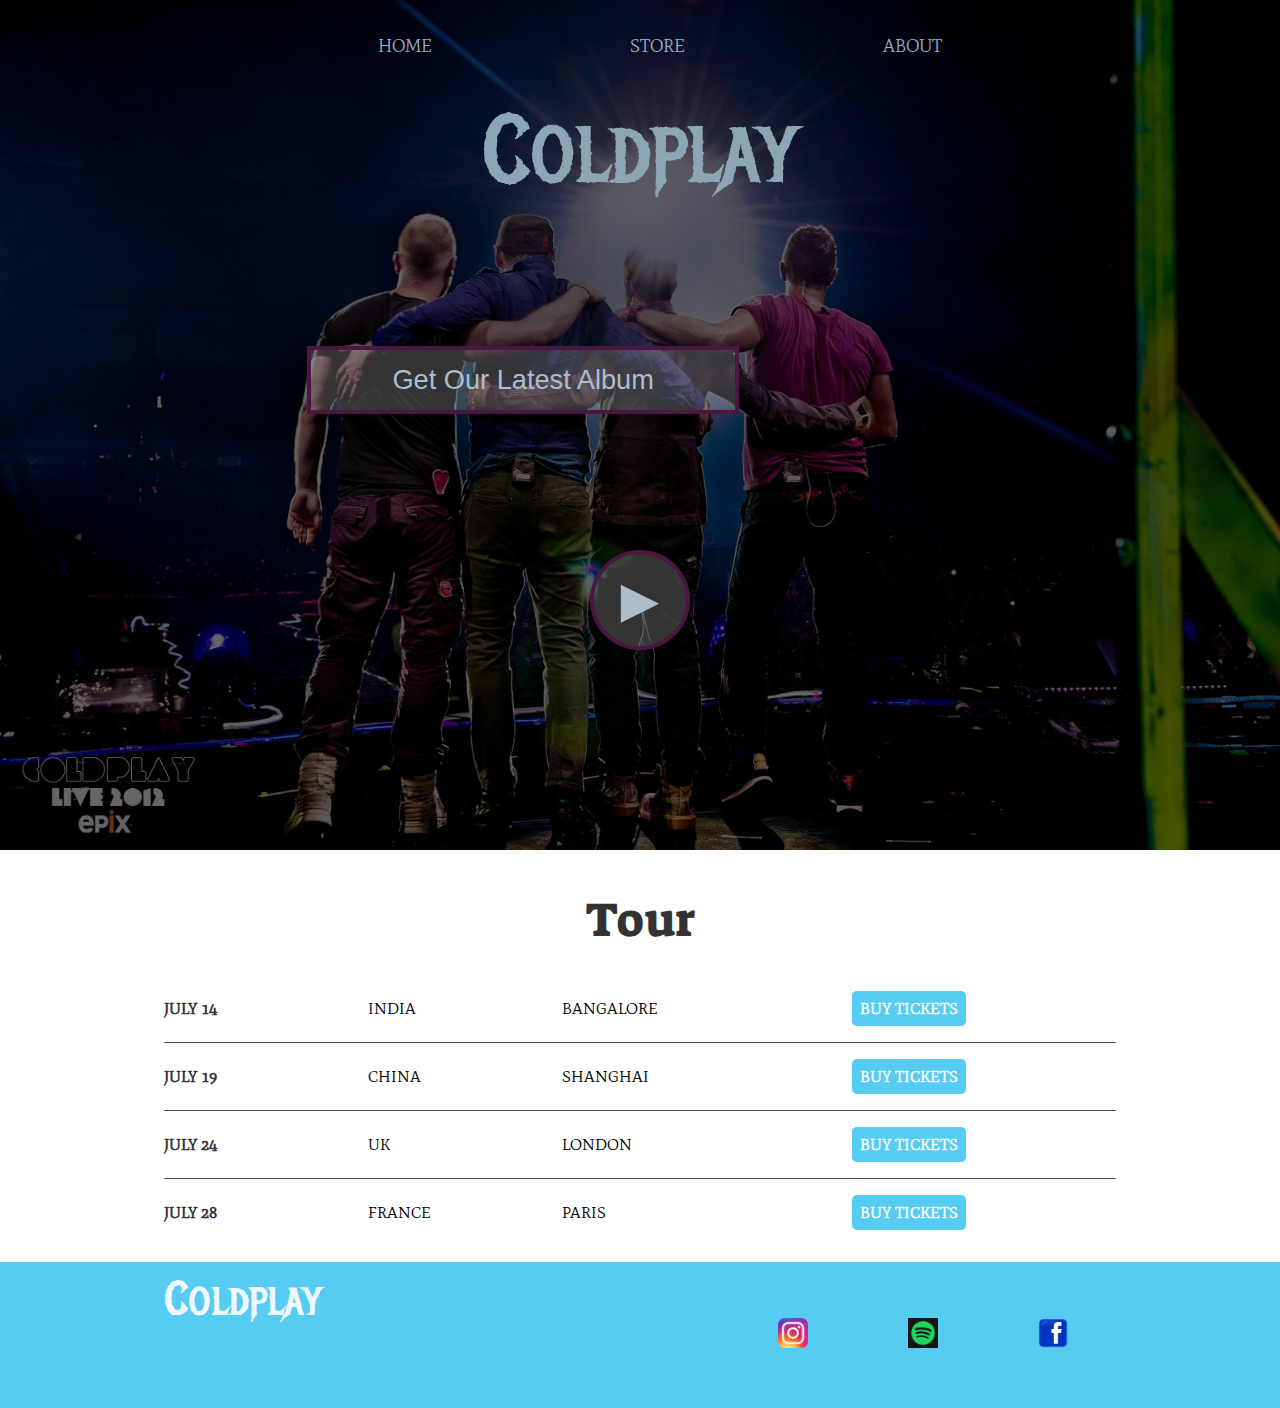
<file: index.html>
<!DOCTYPE html>
<html>
    <head>
    <title>Coldplay | Home</title>
    <link rel="stylesheet" href="design.css"/>
</head>
<body>
    <header class="main-header">
        <nav class="nav main-nav">
            <ul>
                <li><a href="index.html">HOME</a></li>
                <li><a href="store.html">STORE</a></li>
                <li><a href="About.html">ABOUT</a></li>
            </ul>
            

        </nav>
        
        <h1 class="band-name band-name-large">Coldplay</h1>
        <div class="container">
            <button class="btn btn-header" >Get Our Latest Album</button>
            <button class="btn btn-header btn-play">&#9658;</button>
        </div>
        
    </header>
        <section class="container">
            <h2 class="section-header">Tour</h2>
            <div>
                <div class="tour-row">
                    <span class="tour-item tour-date">JULY 14</span>
                    <span class="tour-item tour-country">INDIA</span>
                    <span class="tour-item tour-city">BANGALORE</span>
                    <button type="button" class="btn tour-item tour-ticket">BUY TICKETS</button>
                </div>
                <div class="tour-row">
                    <span class="tour-item tour-date">JULY 19</span>
                    <span class="tour-item tour-country">CHINA</span>
                    <span class="tour-item tour-city">SHANGHAI</span>
                    <button type="button" class="btn tour-item tour-ticket btn-primary">BUY TICKETS</button>
                </div>
                <div class="tour-row">
                    <span class="tour-item tour-date">JULY 24</span>
                    <span class="tour-item tour-country">UK</span>
                    <span class="tour-item tour-city">LONDON</span>
                    <button type="button" class="btn tour-item tour-ticket">BUY TICKETS</button>
                </div>
                <div class="tour-row last-child">
                    <span class="tour-item tour-date">JULY 28</span>
                    <span class="tour-item tour-country">FRANCE</span>
                    <span class="tour-item tour-city">PARIS</span>
                    <button type="button" class="btn tour-item tour-ticket">BUY TICKETS</button>
                </div>
            
           
               
            </div>

        </section>
        <footer class="main-footer">
            <div class="container main-footer-container">
                <h1 class="band-name">Coldplay</h1>
               
               <ul class='nav footer-nav'>
                   <li>
                       <a href="https://www.instagram.com/coldplay/" target="_blank"><img src="images/insta logo.jpg" width="30">
                       </a>
                   </li>
                   <li>
                       <a href="https://www.spotify.com/in-en/" target="_blank"><img src="images/spotify logo.png" width="30">
                       </a>
                   </li>
                   <li>
                       <a href="https://www.facebook.com " target="_blank"><img src="images/facebook logo.png" width="30">
                       </a>
                   </li>
               </ul>
           </div>   
           
           </footer>
    </body>
</html>
</file>
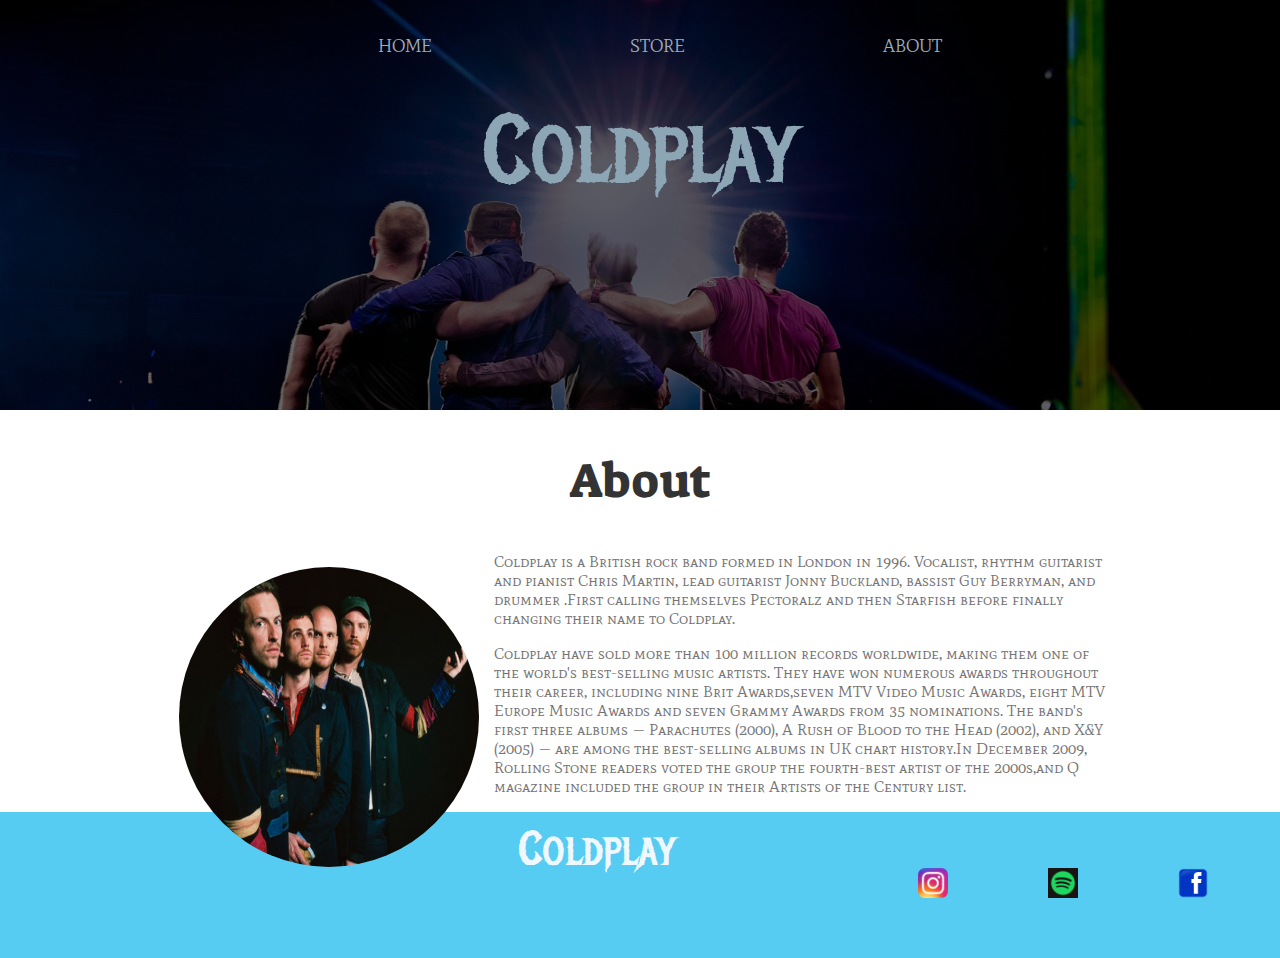
<file: About.html>
<!DOCTYPE html>
<html>
    <head>
    <title>Coldplay | About</title>
    <link rel="stylesheet" href="design.css"/>
</head>
<body>
    <header class="main-header">
        <nav class="nav main-nav">
            <ul>
                <li><a href="index.html">HOME</a></li>
                <li><a href="store.html">STORE</a></li>
                <li><a href="About.html">ABOUT</a></li>
            </ul>

        </nav>
        <h1 class="band-name band-name-large">Coldplay</h1>
    </header>
        <section class="content-section container">
            <h2 class="section-header">About</h2>
            <img class="about-band-image"src="images/download.jpg">
                <p>Coldplay is a British rock band formed in London in 1996.
            Vocalist, rhythm guitarist and pianist Chris Martin, lead 
            guitarist Jonny Buckland, bassist Guy Berryman, and drummer
            .First calling themselves Pectoralz and then Starfish before finally 
            changing their name to Coldplay.</p>

           
            <p>
            Coldplay have sold more than 100 million records worldwide, making them
            one of the world's best-selling music artists. They have won numerous
            awards throughout their career, including nine Brit Awards,seven MTV Video 
            Music Awards, eight MTV Europe Music Awards and seven Grammy Awards from 35 nominations.
            The band's first three albums — Parachutes (2000), A Rush of Blood to the Head (2002), and X&Y 
            (2005) — are among the best-selling albums in UK chart history.In December 2009, Rolling Stone readers
            voted the group the fourth-best artist of the 2000s,and Q magazine included the group in their Artists
            of the Century list.</p>
        </section>
        <footer class="main-footer">
         <div class="container main-footer-container">
             <h1 class="band-name">Coldplay</h1>
            
            <ul class='nav footer-nav'>
                <li>
                    <a href="https://www.instagram.com/coldplay/" target="_blank"><img src="images/insta logo.jpg" width="30">
                    </a>
                </li>
                <li>
                    <a href="https://www.spotify.com/in-en/" target="_blank"><img src="images/spotify logo.png" width="30">
                    </a>
                </li>
                <li>
                    <a href="https://www.facebook.com " target="_blank"><img src="images/facebook logo.png" width="30">
                    </a>
                </li>
            </ul>
        </div>   
        
        </footer>
    
    </body>
</html>
</file>
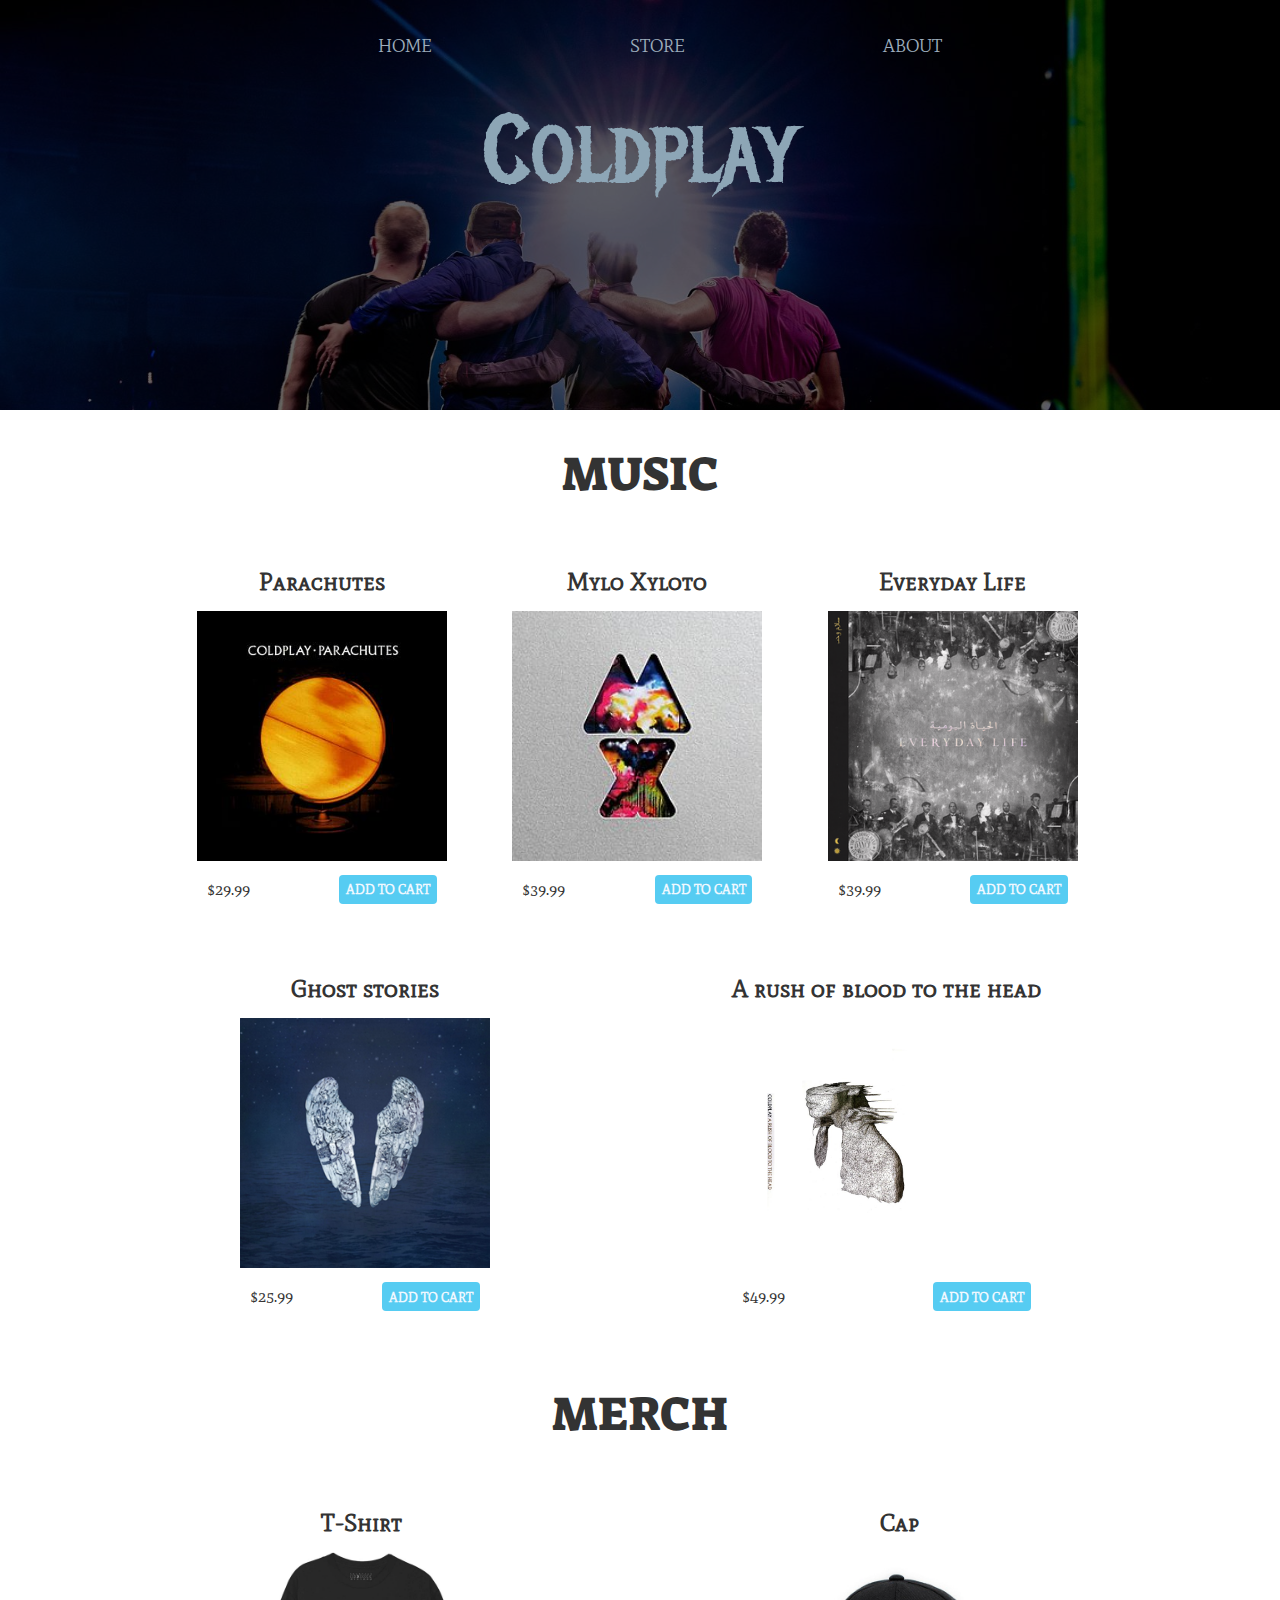
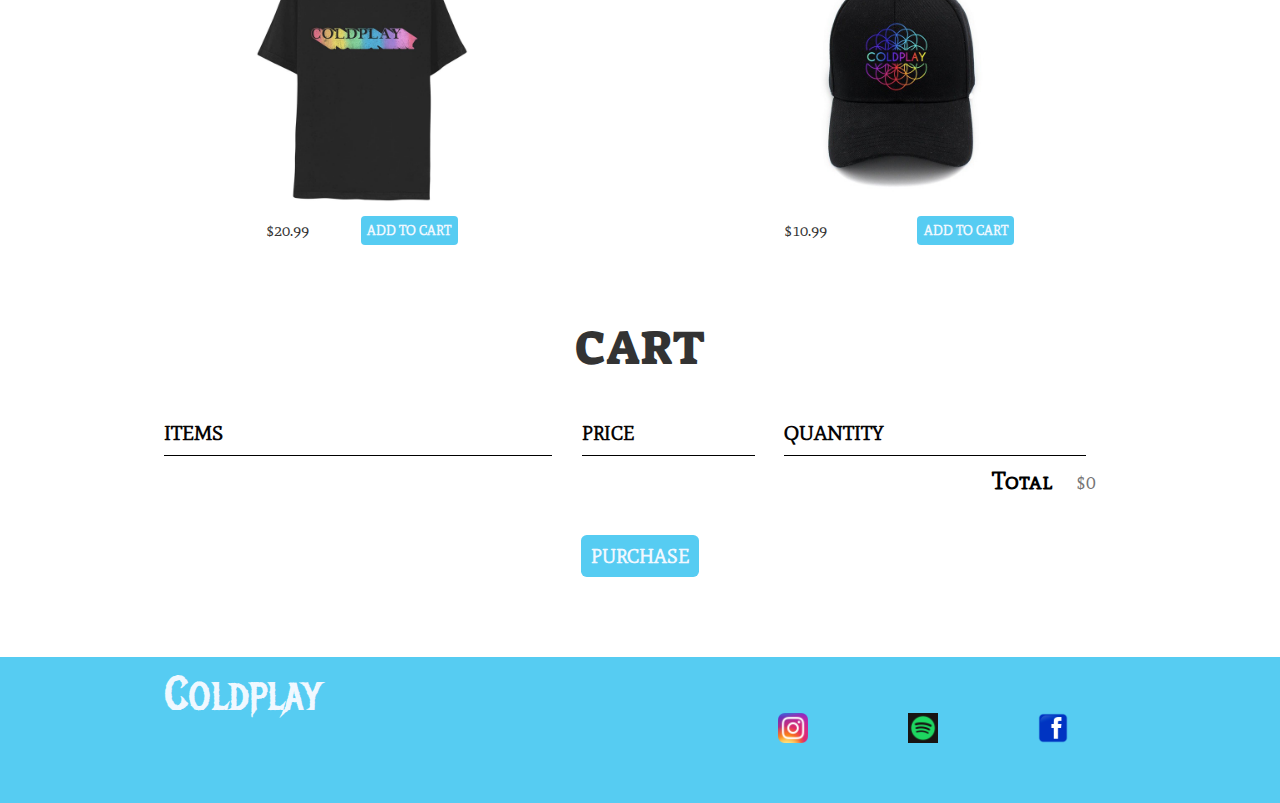
<file: store.html>
<!DOCTYPE html>
<html>
    <head>
        <title>Coldplay | Store</title>
        <link rel="stylesheet" href="design.css"/>
        
</head>
<body>
    <header class="main-header">
        <nav class="nav main-nav">
            <ul>
                <li><a href="index.html">HOME</a></li>
                <li><a href="store.html">STORE</a></li>
                <li><a href="About.html">ABOUT</a></li>
            </ul>
        </nav>
            <h1 class ="band-name band-name-large">Coldplay</h1>
    </header>
        <section class=" content-section container">
            <h1 class="section-header">MUSIC</h1> 
            <div class="shop-items">
                <div class="shop-item" >
                    <span class="shop-item-title">Parachutes</span>
                    <img class="shop-item-image" src="images/Coldplayparachutesalbumcover.jpg" height="300" width="250" >
                    <div class="shop-item-details">
                        <span class="shop-item-price">$29.99</span>
                        <button class="btn tour-ticket shop-item-btn" type="button">ADD TO CART</button>
                    </div>
                </div>
                <div class="shop-item" >
                    <span class="shop-item-title">Mylo Xyloto</span>
                    <img class="shop-item-image" src="images/Mylo_Xyloto.jpg" height="300" width="250" >
                    <div class="shop-item-details">
                        <span class="shop-item-price">$39.99</span>
                        <button class="btn tour-ticket shop-item-btn" type="button">ADD TO CART</button>
                    </div>
                </div>
            <div  class="shop-item">
                <span class="shop-item-title">Everyday Life</span>
                <img class="shop-item-image"src="images/Coldplay_-_Everyday_Life.png"height="300" width="250" >
                <div class="shop-item-details">
                    <span  class="shop-item-price">$39.99</span>
                    <button class="btn tour-ticket shop-item-btn" type="button">ADD TO CART</button>
                </div>
            </div>
            <br>
            <div class="shop-item">
                <span class="shop-item-title">Ghost stories</span>
                <img  class="shop-item-image"src="images/Coldplay_-_Ghost_Stories.png"height="300" width="250" >
                <div  class="shop-item-details">
                    <span class="shop-item-price">$25.99</span>
                    <button class="btn tour-ticket shop-item-btn" type="button">ADD TO CART</button>
                </div>    
            </div>
            <br>
            <div class="shop-item">
                <span class="shop-item-title">A rush of blood to the head</span>
                <img class="shop-item-image" src="images/Coldplay_-_A_Rush_of_Blood_to_the_Head.jpg"height="300" width="250" >
                <div class="shop-item-details">
                    <span  class="shop-item-price">$49.99</span>
                    <button class="btn tour-ticket shop-item-btn"type="button">ADD TO CART</button>
                </div>    
            </div>
        </div>
    </section>    
                
        </section>       
        
        <section class="container">
            <h1 class="section-header">MERCH</h1>
            <div class="shop-items">
                <div class="shop-item">
                    <span class="shop-item-title">T-Shirt</span>
                    <img class="shop-item-image" src="images/coldplay merch.jpg">
                    <div class="shop-item-details">
                        <span class="shop-item-price">$20.99</span>
                        <button class="btn tour-ticket shop-item-btn"type="button">ADD TO CART</button>
                    </div>
                </div>
                <br>
                <div class="shop-item">
                    <span class="shop-item-title">Cap</span>
                    <img  class="shop-item-image"src="images/merch cap.jpg">
                    <div class="shop-item-details">
                        <span class="shop-item-price"> $10.99</span>
                        <button class="btn tour-ticket shop-item-btn"type="button">ADD TO CART</button>
                    </div>
                </div>   
            </div>    
        </section>

        <section class="container content-section">
            <h1  class="section-header">CART</h1>
            
            <div class="cart-row " >
                <span class="cart-item cart-header cart-column">ITEMS</span>
                <span class="cart-price cart-header cart-column">PRICE</span>
                <span class="cart-quantity cart-header cart-column">QUANTITY</span>
            </div>
            <div class = "cart-items">
            </div>   
            <div class="cart-total">
                <strong class="cart-total-title">Total</strong>
                <span class="cart-total-price">$0</span>
            </div>
            
                
                <button class="btn tour-ticket btn-purchase" role="button">PURCHASE</button></div>

        </section>
        <footer  class="main-footer">
            <div class="container main-footer-container">
            <h1  class="band-name">Coldplay</h1>
            <ul  class='nav footer-nav'>
                <li>
                    <a href="https://www.instagram.com/coldplay/" target="_blank"><img src="images/insta logo.jpg" width="30">
                    </a>
                </li>
                <li>
                    <a href="https://www.spotify.com/in-en/" target="_blank"><img src="images/spotify logo.png" width="30">
                    </a>
                </li>
                <li>
                    <a href="https://www.facebook.com " target="_blank"><img src="images/facebook logo.png" width="30">
                    </a>
                </li>
            </ul>
            </div>
        </footer>
        <script src="store.js" async></script>
    </body>
</html>
</file>
<file: design.css>
@import url('https://fonts.googleapis.com/css2?family=Mate+SC&display=swap');
@import url('https://fonts.googleapis.com/css2?family=Suez+One&display=swap');
@import url("https://fonts.googleapis.com/css2?family=Metal+Mania");
* {
    box-sizing: border-box;
    font-family: 'Mate SC',serif;
    color:rgb(117, 116, 116);
    font-weight: 500;
    
}

.nav li{
    display: inline;
}

.nav a{
    display:inline-block;
    padding: 2em;
    color:rgb(156, 172, 187);
    text-decoration: none;
}

.nav a:hover {
    background-color: rgb(253, 251, 251,.4);
}

.main-nav{
    text-align:center;
    font-size:1.1em;
    font-weight:lighter;
  

}

.main-nav li{
    padding: 0 5%;
}

html, body  {
    margin: 0;
    padding:0;
    
    }
.nav ul {
    margin:0;
}
 .main-header {
     background-color: rgba(0, 0, 0, .6);
     background-image: url("images/background\ wallpaper.jpg");
     background-size: cover;
     background-blend-mode: multiply;
     padding-bottom: 200px;
     }   

.band-name{
    text-align: center;
    margin: 0;
    font-size: 3em;
    font-family: 'Metal Mania';  
    color:aliceblue;
    font-weight: normal;
}
.band-name-large{
    font-size: 6em;
    color:rgb(141, 166, 182);
}

.content-section{
    margin: 1em;
}

.container {
    max-width:1000px;
    margin: 0 auto;
    padding: 0 1.5em;
}

.section-header{
    font-family:'Suez One', serif;
    text-align: center;
    font-weight: lighter;
    color: #333;
    font-size: 3em;
}

.about-band-image{
    float:left;
    height: 300px;
    width:300px;
    margin:15px;
    border-radius:50%;

}

.main-footer{
    background-color: #56CCF2;
    padding: .5em 0;
}
.main-footer-container {
    display: flex;
    align-items: centre;

}
.main-footer-container ul{
    flex-grow: 1;
    text-align: end;

}
.footer-nav li{
    padding:0 1em;

}

.btn{
    text-align: center;
    padding:.5em;
    cursor: pointer;
}

.btn-header{
    margin: 5em 5% 5em 15%;
    color: rgb(174, 189, 202);
    border: 4px solid rgb(75, 23, 66);
    background-color: rgba(255, 255, 255, 0.2);
    font-size:1.7em;
    font-family:Arial, Helvetica, sans-serif;
    font-weight: lighter;
    padding-left: 3em;
    padding-right:3em;

}
.btn-header:hover{
    background-color: rgba(223, 217, 217, 0.4);
}

.btn-play{
    display: block;
    margin:0 auto;
    font-size: 4em;
    padding: 0;
    border-radius: 50%;
    height: 100px;
    width: 100px;

}

.tour-row{
    border-bottom: 1px solid rgb(78, 76, 76);
    padding-bottom: 1em;
    margin-bottom: 1em;


}
.last-child{
    border-bottom: none;
}

.tour-item{
    display: inline-block;
    padding-right: .5em;
    font-size: medium;
    color: black;
}

.tour-date{
    color:#333;
    font-weight: bold;
    width: 21%;
}
.tour-country{
    width:20%;
}
.tour-city{
    width:30%;
}
.tour-ticket{
   
    background-color: #56CCF2;
    border: none;
    color: aliceblue;
    border-radius: .3em;
    font-weight: bold;
}
.tour-ticket:hover{
    background-color: #1c4653;
}

.shop-item{
    margin: 30px;

}
.shop-item-title{
    display:block;
    width: 100%;
    text-align: center;
    font-weight: bold;
    font-size: 1.5em;
    color:#333;
    margin-bottom: 15px;
}
.shop-item-image{
    height:250px;

}  
.shop-item-details{
    display:flex ; 
    align-items: center;
    padding:10px;
}
.shop-item-price{
    flex-grow:1;
    color: #333;
}

.shop-items{
    display: flex;
    flex-wrap: wrap;
    justify-content: space-around;
}

.cart-header{
    font-weight: bold;
    font-size: 1.25em;
    color: rgb(7, 5, 5);
}

.cart-column{
    display:flex;
    align-items: center;
    border-bottom: 1px solid black;
    margin-right: 1.5em;
    padding-bottom: 10px;
    margin-top: 10px;
}

.cart-row{
    display: flex;

}
.cart-item{
    width: 45%;

}
.cart-price{
    width: 20%;
    font-size: 1.2em;

}
.cart-quantity{
    width:35%
}
.cart-item-title{
    color:rgb(7, 3, 3);
    margin-left: .5em;
    font-size: 1.2em;
    
}
.btn-danger{
    color:aliceblue;
    background-color: rgb(230, 61, 61);
    border:none;
    font-weight: bold;
    border-radius: 5px;
}
.btn-danger:hover{
    background-color: rgb(85, 4, 4);
}
.cart-quantity-input{
    height: 34px;
    width: 50px;
    border-radius: 5px;
    border:1px solid #56CCF2;
    background-color: rgb(247, 245, 243);
    color: grey;
    padding: 0;
    text-align: center;
    font-size: 1.2em;
    margin-right: .5em;
}

.cart-total{
    text-align: end;
    margin-top:10px;
    margin-right:20px;
}
.cart-total-title{
    font-weight: bold;
    font-size: 1.5em;
    color: black;
    margin-right:20px;
}

.cart-total-price{
    font-size:1.2em;
    
}
.btn-purchase{
    display:block;
    margin: 40px auto 80px auto;
    font-size:1.2em;
}
</file>
